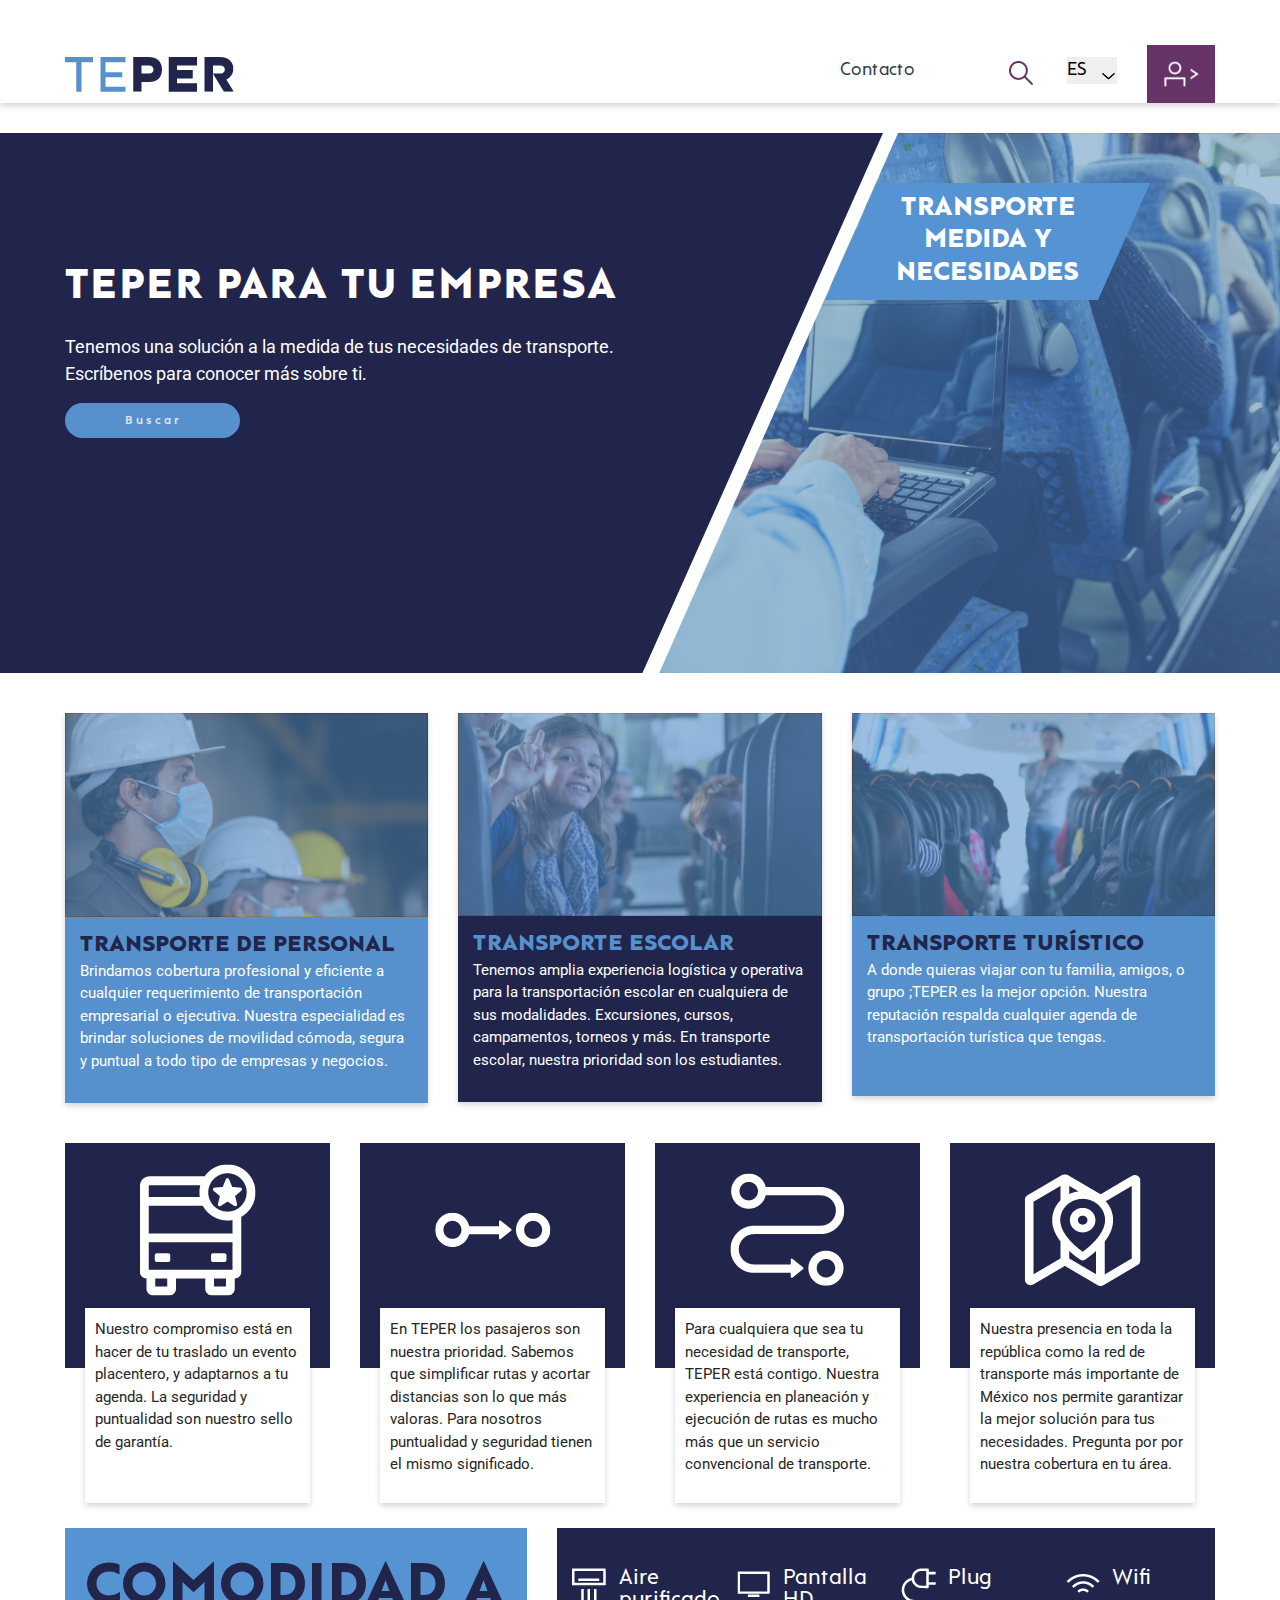
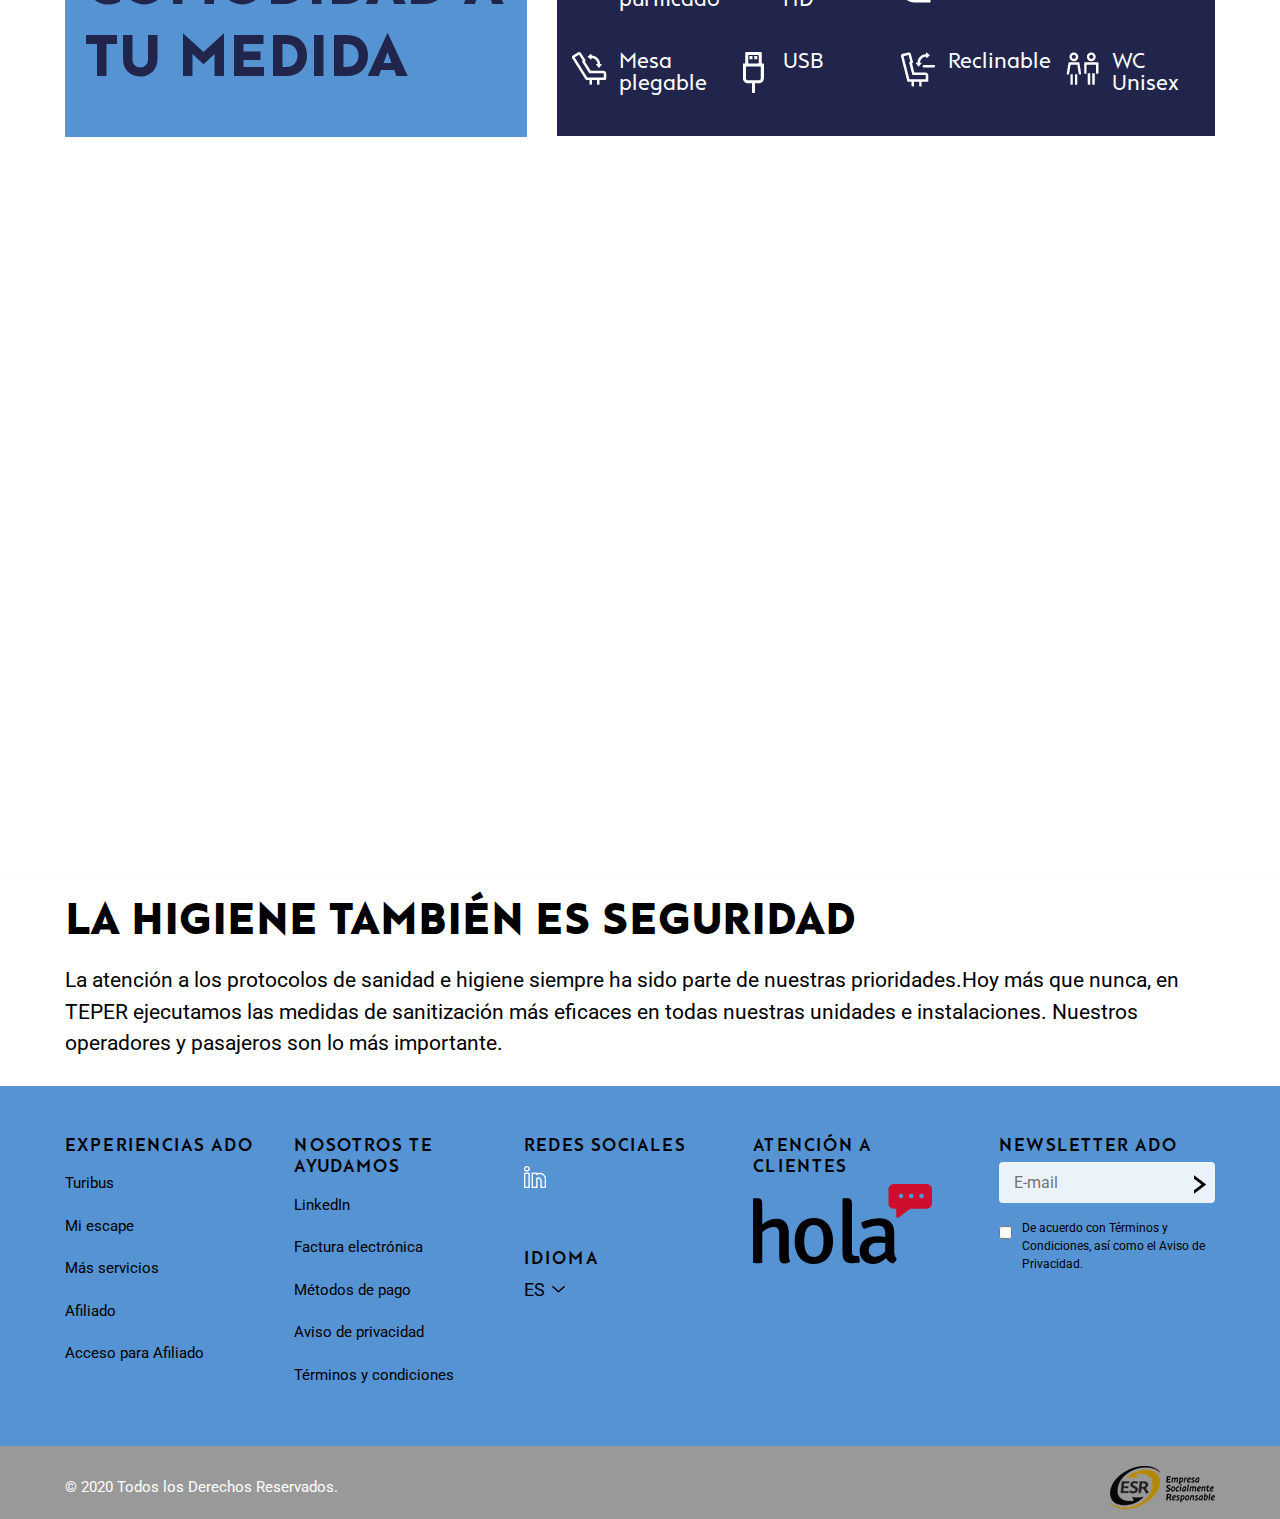
<file: index.html>
<!DOCTYPE html>
<!--[if lt IE 7]>      <html class="no-js lt-ie9 lt-ie8 lt-ie7"> <![endif]-->
<!--[if IE 7]>         <html class="no-js lt-ie9 lt-ie8"> <![endif]-->
<!--[if IE 8]>         <html class="no-js lt-ie9"> <![endif]-->
<!--[if gt IE 8]><!--> <html class="no-js"> <!--<![endif]-->
    <head>
        <meta charset="utf-8">
        <meta http-equiv="X-UA-Compatible" content="IE=edge">
        <title>TEPER</title>
        <meta name="description" content="">
        <meta name="viewport" content="width=device-width, initial-scale=1">
        <link rel="shortcut icon" type="image/png" href="assets/images/logo.png"/>
		<link href="https://fonts.googleapis.com/css2?family=Roboto:wght@300;400;500;700;900&display=swap" rel="stylesheet"> 
		<link rel="stylesheet" href="assets/fonts/fonts-stylesheet.css">
        <link rel="stylesheet" href="assets/css/bootstrap.min.css">
        <link rel="stylesheet" href="assets/css/style.css">
        <link rel="stylesheet" href="assets/css/responsive.css">
		<link rel="icon" type="image/png" href="assets/images/favicon.png">
		<!--[if IE]><script src="http://html5shiv.googlecode.com/svn/trunk/html5.js"></script><![endif]-->
    </head>
    <body>
        <!--[if lt IE 7]>
            <p class="browsehappy">You are using an <strong>outdated</strong> browser. Please <a href="http://browsehappy.com/">upgrade your browser</a> to improve your experience.</p>
        <![endif]-->

		<!---- Header start --->
		<header class="header-area clearfix">
			<div class="container">
				<div class="row">
					<div class="col-lg-11 col-md-12 col-sm-12">
						<div class="header-left-area clearfix">
							<div class="logo-area float-left">
								<a href="index.html"><img src="assets/images/logo.png" alt="logo TEPER" /></a>
							</div>
							<button class="mobile-button" type="button"><img src="assets/images/mobile-button.png" alt="menu" /></button>
							<div class="menu-area float-right">
								<nav class="menu">
									<ul>
										<li><a class="contact-link" href="Contacto.html">Contacto</a></li>
										<li><a class="search-bar-icon" href="Contacto.html"><img src="assets/images/search.png" alt="búsqueda" /></a></li>
										<li class="lag-select-option">
											<select name="" id="">
												<option value="">ES</option>
												<option value="">EN</option>
											</select>
										</li>
									</ul>
								</nav>
							</div>
							
						</div>
					</div>
					<div class="col-lg-1 col-md-12 col-sm-12">
						<div class="header-right-bar clearfix">
							<div class="normal-link float-right">
								<a href="https://mobilityado.com/" target="_BLANK"><img src="assets/images/right-link.png" alt="Mobility ADO" /></a>
							</div>
						</div>
					</div>
				</div>
			</div>
			<div class="mobile-bar-mobile">
				<a href="https://mobilityado.com/"><img src="assets/images/right-link.png" alt="Mobility ADO" /></a>
			</div>
		</header>
		<!---- Header end --->
		
		<!---- Banner start ----->
		<section class="banner-area position-relative clearfix">
			<!-- <div class="banner-left-overlay"></div> -->
			<div class="container banner-show position-relative">
				<div class="row flex-row-reverse clearfix">

					<div class="col-lg-6">
						<div class="tran">
							<h3>TRANSPORTE MEDIDA Y NECESIDADES </h3>
						</div>
					</div>
					<div class="col-lg-6">
						<h2>TEPER PARA TU EMPRESA </h2>
						<p>Tenemos una solución a la medida de tus necesidades de transporte. Escríbenos para conocer más sobre ti. </p>
						<a href="Contacto.html">Buscar</a>
					</div>
				</div>
			</div>
			<!-- <div class="white-border"></div>
			<div class="banner-right-overlay"></div> -->
		</section>
		
		
		<!---- Banner end ----->
		
		<!----- Blog area start ----->
		<section class="blog-area clearfix">
			<div class="container clearfix">
				<div class="row clearfix">
					<div class="col-lg-4 col-md-6">
						<article class="single-post clearfix">
							<div class="post-image clearfix">
								<img src="assets/images/post-1.png" alt="Transporte de Personal" />
								<div class="post-overlay"></div>
							</div>
							<div class="post-info clearfix">
								<h3>TRANSPORTE DE PERSONAL</h3>
								<p>Brindamos cobertura profesional y eficiente a cualquier requerimiento de transportación empresarial o ejecutiva. Nuestra especialidad es brindar soluciones de movilidad cómoda, segura y puntual a todo tipo de empresas y negocios.</p>
							</div>
						</article>
					</div>
					<div class="col-lg-4 col-md-6">
						<article class="single-post middle-post clearfix">
							<div class="post-image clearfix">
								<img src="assets/images/post-2.png" alt="Transporte Escolar" />
								<div class="post-overlay"></div>
							</div>
							<div class="post-info clearfix">
								<h3>TRANSPORTE ESCOLAR</h3>
								<p>Tenemos amplia experiencia logística y operativa para  la transportación escolar en cualquiera de sus modalidades. Excursiones, cursos, campamentos, torneos y más. En transporte escolar, nuestra prioridad son los estudiantes. </p>
							</div>
						</article>
					</div>
					<div class="col-lg-4 col-md-6">
						<article class="single-post clearfix">
							<div class="post-image clearfix">
								<img src="assets/images/post-3.png" alt="Transporte Turístico" />
								<div class="post-overlay"></div>
							</div>
							<div class="post-info clearfix">
								<h3>TRANSPORTE TURÍSTICO</h3>
								<p>A donde quieras viajar con tu familia, amigos, o grupo ;TEPER es la mejor opción. Nuestra reputación respalda cualquier agenda de transportación turística que tengas.</p>
							</div>
						</article>
					</div>
				</div>
			</div>
		</section>
		<!----- Blog area end ----->
		
		<!----- Services start ----->
		<section class="services-area clearfix">
			<div class="container">
				<div class="row">
					<div class="col-lg-3 col-md-6">
						<div class="single-service clearfix">
							<div class="single-service-image clearfix">
								<img src="assets/images/service-1.png" alt="Autobus" />
							</div>
							<div class="single-service-content clearfix">
								<p>Nuestro compromiso está en hacer de tu traslado un evento placentero, y adaptarnos a tu agenda. La seguridad y puntualidad son nuestro sello de garantía.</p>
							</div>
						</div>
					</div>
					<div class="col-lg-3 col-md-6">
						<div class="single-service clearfix">
							<div class="single-service-image clearfix">
								<img src="assets/images/service-2.png" alt="Flechas" />
							</div>
							<div class="single-service-content clearfix">
								<p>En TEPER los pasajeros son nuestra prioridad. Sabemos que simplificar rutas y acortar distancias son lo que más valoras. Para nosotros puntualidad y seguridad tienen el mismo significado.</p>
							</div>
						</div>
					</div>
					<div class="col-lg-3 col-md-6">
						<div class="single-service clearfix">
							<div class="single-service-image clearfix">
								<img src="assets/images/service-3.png" alt="Flecha en S" />
							</div>
							<div class="single-service-content clearfix">
								<p>Para cualquiera que sea tu necesidad de transporte, TEPER está contigo. Nuestra experiencia en planeación y ejecución de rutas es mucho más que un servicio convencional de transporte.</p>
							</div>
						</div>
					</div>
					<div class="col-lg-3 col-md-6">
						<div class="single-service clearfix">
							<div class="single-service-image clearfix">
								<img src="assets/images/service-4.png" alt="Mapa" />
							</div>
							<div class="single-service-content clearfix">
								<p>Nuestra presencia en toda la república como la red de transporte más importante de México nos permite garantizar la mejor solución para tus necesidades. Pregunta por por nuestra cobertura en tu área. </p>
							</div>
						</div>
					</div>
				</div>
			</div>
		</section>
		<!----- Services end ----->
		
		<!---- Products area start ---->
		<section class="products-area clearfix">
			<div class="container">
				<div class="row">
					<div class="col-lg-5">
						<div class="products-left-bar">
							<h1>COMODIDAD A TU MEDIDA</h1>
						</div>
					</div>
					<div class="col-lg-7">
						<div class="products-right-area">
							<div class="row clearfix">
								<div class="col-lg-3 col-md-6">
									<div class="sigle-icon-area clearfix">
										<div class="single-icon float-left">
											<img src="assets/images/icon-1.png" alt="Aire Acondicionado y Purificado" />
										</div>
										<div class="single-text float-left">
											<p>Aire puriﬁcado</p>
										</div>
									</div>
								</div>
								<div class="col-lg-3 col-md-6">
									<div class="sigle-icon-area clearfix">
										<div class="single-icon float-left">
											<img src="assets/images/icon-2.png" alt="Pantalla HD" />
										</div>
										<div class="single-text float-left">
											<p>Pantalla HD</p>
										</div>
									</div>
								</div>
								<div class="col-lg-3 col-md-6">
									<div class="sigle-icon-area clearfix">
										<div class="single-icon float-left">
											<img src="assets/images/icon-3.png" alt="Plug" />
										</div>
										<div class="single-text float-left">
											<p>Plug</p>
										</div>
									</div>
								</div>
								<div class="col-lg-3 col-md-6">
									<div class="sigle-icon-area clearfix">
										<div class="single-icon float-left">
											<img src="assets/images/icon-4.png" alt="WiFi" />
										</div>
										<div class="single-text float-left">
											<p>Wiﬁ</p>
										</div>
									</div>
								</div>
								<div class="col-lg-3 col-md-6">
									<div class="sigle-icon-area clearfix">
										<div class="single-icon float-left">
											<img src="assets/images/icon-5.png" alt="Mesa Plegable" />
										</div>
										<div class="single-text float-left">
											<p>Mesa plegable</p>
										</div>
									</div>
								</div>
								<div class="col-lg-3 col-md-6">
									<div class="sigle-icon-area clearfix">
										<div class="single-icon float-left">
											<img src="assets/images/icon-6.png" alt="USB" />
										</div>
										<div class="single-text float-left">
											<p>USB</p>
										</div>
									</div>
								</div>
								<div class="col-lg-3 col-md-6">
									<div class="sigle-icon-area clearfix">
										<div class="single-icon float-left">
											<img src="assets/images/icon-7.png" alt="Reclinable" />
										</div>
										<div class="single-text float-left">
											<p>Reclinable</p>
										</div>
									</div>
								</div>
								<div class="col-lg-3 col-md-6">
									<div class="sigle-icon-area clearfix">
										<div class="single-icon float-left">
											<img src="assets/images/icon-8.png" alt="WC unisex" />
										</div>
										<div class="single-text float-left">
											<p>WC Unisex</p>
										</div>
									</div>
								</div>
							</div>
						</div>
					</div>
				</div>
			</div>
		</section>
		<!---- Products area end ---->
		
		<!----- Video area start ----->
		<section class="video-area clearfix">
			<div class="video-area-top clearfix">
				<div class="embed-responsive embed-responsive-16by9">
					<iframe width="100%" height="570" src="https://www.youtube.com/embed/BlGRXGlakHM" frameborder="0" allow="accelerometer; autoplay; clipboard-write; encrypted-media; gyroscope; picture-in-picture" allowfullscreen></iframe>
				</div>
			</div>
			<div class="video-area-bottom clearfix">
				<div class="container">
					<div class="row">
						<div class="col-lg-12">
							<h1>LA HIGIENE TAMBIÉN ES SEGURIDAD</h1>
							<p>La atención a los protocolos de sanidad e higiene siempre ha sido parte de nuestras prioridades.Hoy más que nunca, en TEPER ejecutamos las medidas de sanitización más eficaces en todas nuestras unidades e instalaciones. Nuestros operadores y pasajeros son lo más importante.</p>
						</div>
					</div>
				</div>
			</div>
		</section>
		<!----- Video area end ----->
		
		
		<!---- Footer start --->
		<footer class="footer-area clearfix">
			<div class="footer-top-area clearfix">
				<div class="container">
					<div class="row">
						<div class="col-lg-7 col-md-8">
							<div class="row clearfix">
								<!--- Single widget start --->
								<div class="col-xl-4 col-lg-4 col-md-4 col-sm-12">
									<div class="single-widget">
										<h3>EXPERIENCIAS ADO</h3>
										<ul>
											<li><a href="#">Turibus</a></li>
							<li><a href="#">Mi escape</a></li>
							<li><a href="#">Más servicios</a></li>
							<li><a href="#">Afiliado</a></li>
							<li><a href="#">Acceso para Afiliado</a></li>
										</ul>
									</div>
								</div>
								<!--- Single widget end --->
								<!--- Single widget start --->
								<div class="col-xl-4 col-lg-4 col-md-4 col-sm-12">
									<div class="single-widget">
										<h3>NOSOTROS TE AYUDAMOS</h3>
										<ul>
											<li><a href="https://www.linkedin.com/company/teper/">LinkedIn</a></li>
											<li><a href="#">Factura electrónica</a></li>
							<li><a href="#">Métodos de pago</a></li>
							<li><a href="#">Aviso de privacidad</a></li>
							<li><a href="#">Términos y condiciones</a></li>
										</ul>
									</div>
								</div>
								<!--- Single widget end --->
								<!--- Single widget start --->
								<div class="col-xl-4 col-lg-4 col-md-4 col-sm-12">
									<div class="single-widget clearfix">
										<h3>REDES SOCIALES</h3>
										<div class="social-area mobile-block clearfix">
											<a href="https://www.linkedin.com/company/teper/"><img src="assets/images/linkedin.png" alt="linkedin" /></a> 
											<!-- a href="#"><img src="assets/images/mobile-social-2.png" alt="" /></a>
											<a href="#"><img src="assets/images/mobile-social-3.png" alt="" /></a>
											<a href="#"><img src="assets/images/mobile-social-4.png" alt="" /></a-->
										</div>
										<div class="social-area mobile-none clearfix">
											<a href="https://www.linkedin.com/company/teper/"><img src="assets/images/linkedin.png" alt="linkedin" /></a>
											<!--a href="#"><img src="assets/images/social-icon-2.png" alt="" /></a>
											<a href="#"><img src="assets/images/social-icon-3.png" alt="" /></a>
											<a href="#"><img src="assets/images/social-icon-4.png" alt="" /></a-->
										</div>

									</div>
									<div class="single-widget clearfix">
										<h3>IDIOMA</h3>
										<div class="single-footer-select-option clearfix">
											<div class="float-left select-option">
												<select name="" id="">
													<option value="">ES</option>
													<option value="">EN</option>
												</select>
											</div>
											<!--div class="float-right select-option">
												<select name="" id="">
													<option value="">MXN</option>
													<option value="">USD</option>
													<option value="">EUR</option>
													<option value="">CAN</option>
												</select>
											</div -->
										</div>
									</div>
								</div>
							<!--- Single widget end --->
							</div>
						</div>
						<div class="col-lg-5 col-md-12">
							<div class="row clearfix">
								<div class="col-lg-6 col-md-6">
									<h3>ATENCIÓN A CLIENTES</h3>
									<a class="hola" href="#"><img src="assets/images/hola.png" alt=" Hola atención a clientes" /></a>
								</div>
								<div class="col-lg-6 col-md-6">
									<div class="newsletter-area clearfix">
										<h3>NEWSLETTER ADO  </h3>
										<form action="" method="post" id="newsletter">
											<p class="position-relative">
											<input type="email" name="newsletterMail" id="newsletterMail" placeholder="E-mail" />
											<button id="send" type="submit"><img src="assets/images/submit.png" alt="" /></button>
											</p>
											<div class="clearfix">
												<div class="float-left">
												<input type="checkbox" name="newsCheckbox" id="newsCheckbox" />
												</div>
												<div class="float-left">
													<label for="newsCheckbox">De acuerdo con <a>Términos y Condiciones</a>, así como el <a>Aviso de Privacidad</a>.</label>
												</div>
											</div>
											<label id="newsletterinfo"></label>
										</form>
									</div>
								</div>
							</div>
						</div>
					</div>
				</div>
			</div>
			<div class="footer-bottom-area clearfix">
				<div class="container">
					<div class="row">
						<div class="col-xl-8 col-lg-8 col-md-12 col-xs-12">
							<p>&copy; 2020 Todos los Derechos Reservados.</p>
						</div>
						<div class="col-xl-4 col-lg-4 col-md-12 col-xs-12 text-right">
							<!--a href="#"><img src="assets/images/footer-logo.png" alt="" /></a>
							<a href="#"><img src="assets/images/footer-logo.png" alt="" /></a -->
							<img src="assets/images/footer-logo.png" alt="Empresa Socialmente Responsable" />
						</div>
					</div>
				</div>
			</div>
		</footer>
		<!---- Footer end --->
		
		<script src="assets/js/jQuery.min.js"></script>
		<script src="assets/js/popper.min.js"></script>
		<script src="assets/js/bootstrap.min.js"></script>
		<script src="newsletter.js"></script>
		<script src="assets/js/main.js"></script>
    </body>
</html>
</file>
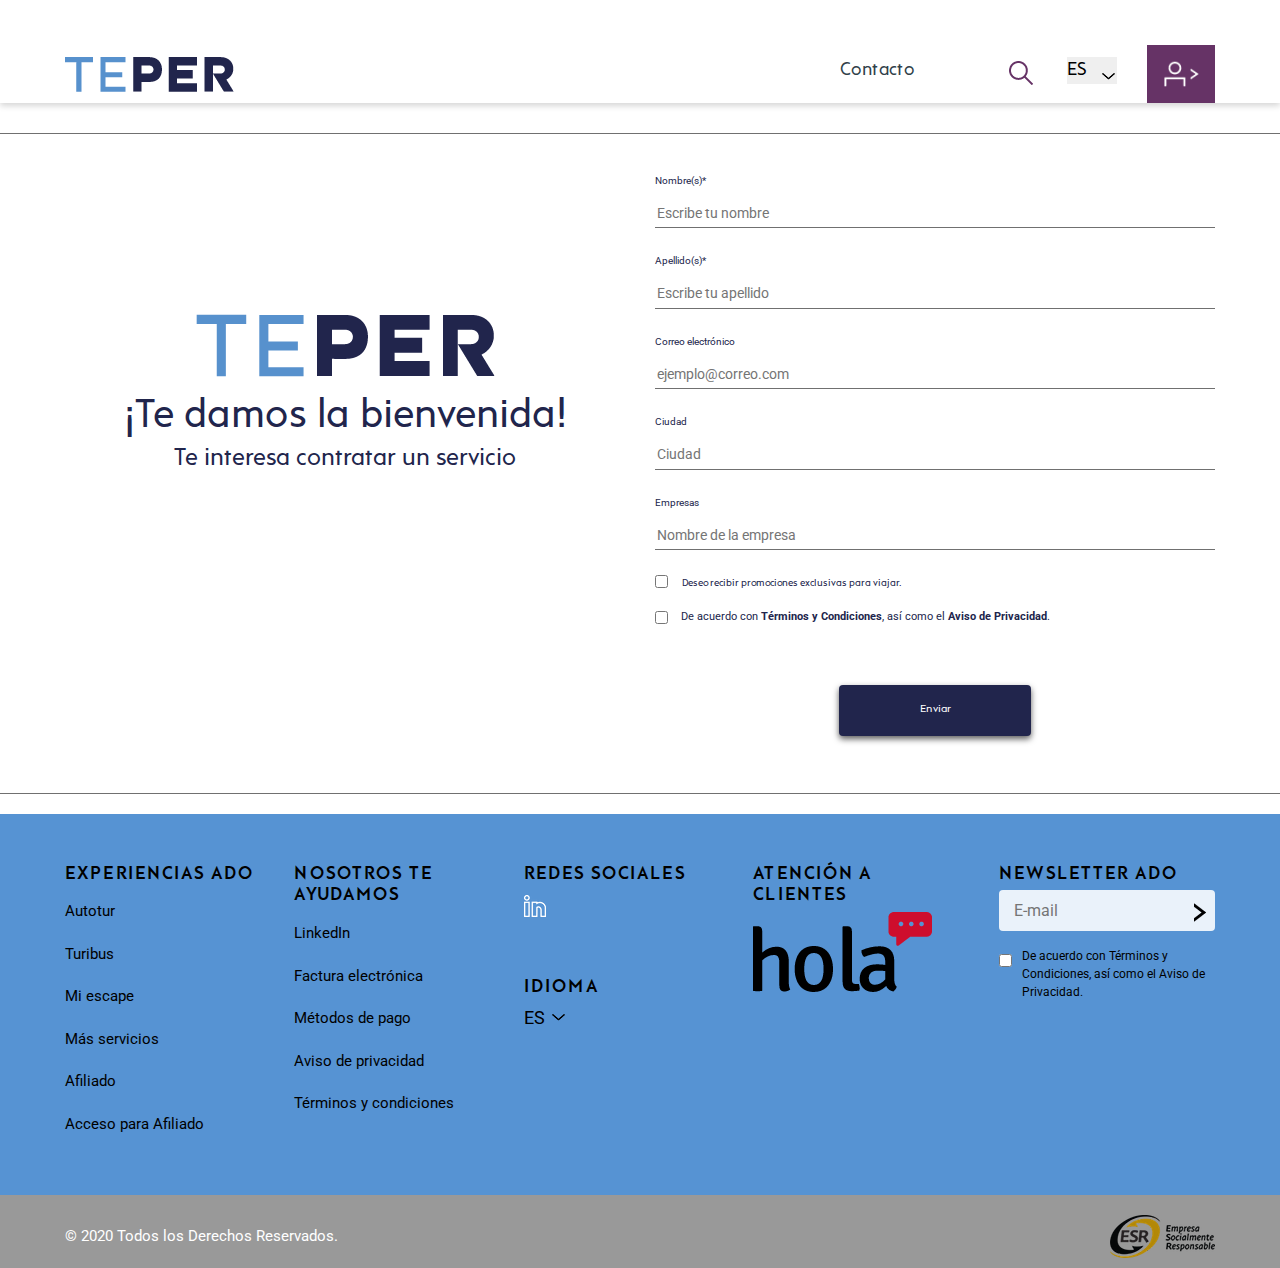
<file: Contacto.html>
<!DOCTYPE html>
<!--[if lt IE 7]>      <html class="no-js lt-ie9 lt-ie8 lt-ie7"> <![endif]-->
<!--[if IE 7]>         <html class="no-js lt-ie9 lt-ie8"> <![endif]-->
<!--[if IE 8]>         <html class="no-js lt-ie9"> <![endif]-->
<!--[if gt IE 8]><!--> <html class="no-js"> <!--<![endif]-->
    <head>
        <meta charset="utf-8">
        <meta http-equiv="X-UA-Compatible" content="IE=edge">
        <title>TEPER</title>
        <meta name="description" content="">
        <meta name="viewport" content="width=device-width, initial-scale=1">
        <link rel="shortcut icon" type="image/png" href="assets/images/logo.png"/>
		<link href="https://fonts.googleapis.com/css2?family=Roboto:wght@300;400;500;700;900&display=swap" rel="stylesheet"> 
        <link rel="stylesheet" href="assets/fonts/fonts-stylesheet.css">
        <link rel="stylesheet" href="assets/css/bootstrap.min.css">
        <link rel="stylesheet" href="assets/css/style.css">
        <link rel="stylesheet" href="assets/css/responsive.css">
		<link rel="icon" type="image/png" href="assets/images/favicon.png">
		<!--[if IE]><script src="http://html5shiv.googlecode.com/svn/trunk/html5.js"></script><![endif]-->
    </head>
    <body>
        <!--[if lt IE 7]>
            <p class="browsehappy">You are using an <strong>outdated</strong> browser. Please <a href="http://browsehappy.com/">upgrade your browser</a> to improve your experience.</p>
        <![endif]-->

		<!---- Header start --->
		<header class="header-area clearfix">
			<div class="container">
				<div class="row">
					<div class="col-lg-11 col-md-12 col-sm-12">
						<div class="header-left-area clearfix">
							<div class="logo-area float-left">
								<a href="index.html"><img src="assets/images/logo.png" alt="logo TEPER" /></a>
							</div>
							<button class="mobile-button" type="button"><img src="assets/images/mobile-button.png" alt="menu" /></button>
							<div class="menu-area float-right">
								<nav class="menu">
									<ul>
										<li><a class="contact-link" href="#">Contacto</a></li>
										<li><a class="search-bar-icon" href="Contacto.html"><img src="assets/images/search.png" alt="busqueda" /></a></li>
										<li class="lag-select-option">
											<select name="" id="">
												<option value="">ES</option>
												<option value="">EN</option>
											</select>
										</li>
									</ul>
								</nav>
							</div>
							
						</div>
					</div>
					<div class="col-lg-1 col-md-12 col-sm-12">
						<div class="header-right-bar clearfix">
							<div class="normal-link float-right">
								<a href="https://mobilityado.com/" target="_BLANK"><img src="assets/images/right-link.png" alt="Mobility ADO" /></a>
							</div>
						</div>
					</div>
				</div>
			</div>
			<div class="mobile-bar-mobile">
				<a href="https://mobilityado.com/" target="_BLANK"><img src="assets/images/right-link.png" alt="Mobility ADO" /></a>
			</div>
		</header>
		<!---- Header end --->
		
		<!------ Contact us start ------>
		<section class="contact-us-area clearfix">
			<div class="container">
				<div class="row">
					<div class="col-lg-6">
						<div class="contact-left-area clearfix">
							<p class="desk-hide"><img src="assets/images/mobile-contact-us.png" alt="contact us" /></p>
							<p class="mobile-hide"><img src="assets/images/big-logo.png" alt="logo TEPER" /></p>
							<h3>¡Te damos la bienvenida!</h3>
							<p>Te interesa contratar un servicio</p>
						</div>
					</div>
					<div class="col-lg-6">
						<div class="contact-right-area clearfix">
							<form action="" method="post" id="form">
								<p>
									<label for="username">Nombre(s)*</label>
									<input type="text" name="username" id="username" placeholder="Escribe tu nombre" />
								</p>
								<p>
									<label for="lastname">Apellido(s)*</label>
									<input type="text" name="lastname" id="lastname" placeholder="Escribe tu apellido" />
								</p>
								<p>
									<label for="email">Correo electrónico</label>
									<input type="email" name="email" id="email" placeholder="ejemplo@correo.com" />
								</p>
								<p>
									<label for="city">Ciudad</label>
									<input type="text" name="city" id="city" placeholder="Ciudad" />
								</p>
								<p>
									<label for="bus">Empresas</label>
									<input type="text" name="bus" id="bus" placeholder="Nombre de la empresa" />
								</p>
								<p>
									<input type="checkbox" name="deseo" id="deseo" />
									<label class="checkbox" for="deseo">Deseo recibir promociones exclusivas para viajar.</label>
								</p>
								<p class="trams">
									<input type="checkbox" name="acuerdo" id="acuerdo" />
									De acuerdo con <a href="#">Términos y Condiciones</a>, así como el <a href="#">Aviso de Privacidad</a>.</p>
									<p><br />
								</p>
								<button name="submit" id="submit" type="submit">Enviar</button>
								<label id="info"></label>
							</form>
						</div>
					</div>
				</div>
			</div>
		</section>
		<!------ Contact us end ------>
		
		
		<!---- Footer start --->
		<footer class="footer-area clearfix">
			<div class="footer-top-area clearfix">
				<div class="container">
					<div class="row">
						<div class="col-lg-7 col-md-8">
							<div class="row clearfix">
								<!--- Single widget start --->
								<div class="col-xl-4 col-lg-4 col-md-4 col-sm-12">
									<div class="single-widget">
										<h3>EXPERIENCIAS ADO</h3>
										<ul>
											<li><a href="#">Autotur</a></li>
							<li><a href="#">Turibus</a></li>
							<li><a href="#">Mi escape</a></li>
							<li><a href="#">Más servicios</a></li>
							<li><a href="#">Afiliado</a></li>
							<li><a href="#">Acceso para Afiliado</a></li>
										</ul>
									</div>
								</div>
								<!--- Single widget end --->
								<!--- Single widget start --->
								<div class="col-xl-4 col-lg-4 col-md-4 col-sm-12">
									<div class="single-widget">
										<h3>NOSOTROS TE AYUDAMOS</h3>
										<ul>
											<li><a href="https://www.linkedin.com/company/teper/">LinkedIn</a></li>
											<li><a href="#">Factura electrónica</a></li>
							<li><a href="#">Métodos de pago</a></li>
							<li><a href="#">Aviso de privacidad</a></li>
							<li><a href="#">Términos y condiciones</a></li>
										</ul>
									</div>
								</div>
								<!--- Single widget end --->
								<!--- Single widget start --->
								<div class="col-xl-4 col-lg-4 col-md-4 col-sm-12">
									<div class="single-widget clearfix">
										<h3>REDES SOCIALES</h3>
										<div class="social-area mobile-block clearfix">
											<a href="https://www.linkedin.com/company/teper/"><img src="assets/images/linkedin.png" alt="linkedin" /></a> 
											<!-- a href="#"><img src="assets/images/mobile-social-2.png" alt="" /></a>
											<a href="#"><img src="assets/images/mobile-social-3.png" alt="" /></a>
											<a href="#"><img src="assets/images/mobile-social-4.png" alt="" /></a-->
										</div>
										<div class="social-area mobile-none clearfix">
											<a href="https://www.linkedin.com/company/teper/"><img src="assets/images/linkedin.png" alt="linkedin" /></a>
											<!--a href="#"><img src="assets/images/social-icon-2.png" alt="" /></a>
											<a href="#"><img src="assets/images/social-icon-3.png" alt="" /></a>
											<a href="#"><img src="assets/images/social-icon-4.png" alt="" /></a-->
										</div>

									</div>
									<div class="single-widget clearfix">
										<h3>IDIOMA</h3>
										<div class="single-footer-select-option clearfix">
											<div class="float-left select-option">
												<select name="" id="">
													<option value="">ES</option>
													<option value="">EN</option>
												</select>
											</div>
											<!--div class="float-right select-option">
												<select name="" id="">
													<option value="">MXN</option>
													<option value="">USD</option>
													<option value="">EUR</option>
													<option value="">CAN</option>
												</select>
											</div-->
										</div>
									</div>
								</div>
							<!--- Single widget end --->
							</div>
						</div>
						<div class="col-lg-5 col-md-12">
							<div class="row clearfix">
								<div class="col-lg-6 col-md-6">
										<h3>ATENCIÓN A CLIENTES</h3>
									<a class="hola" href="#"><img src="assets/images/hola.png" alt="hola atención a clientes" /></a>
								</div>
								<div class="col-lg-6 col-md-6">
									<div class="newsletter-area clearfix">
										<h3>NEWSLETTER ADO </h3>
										<form action="" method="post" id="newsletter">
											<p class="position-relative">
											<input type="email" name="newsletterMail" id="newsletterMail" placeholder="E-mail" />
											<button id="send" type="submit"><img src="assets/images/submit.png" alt="submit" /></button>
											</p>
											<div class="clearfix">
												<div class="float-left">
												<input type="checkbox" name="newsCheckbox" id="newsCheckbox" />
												</div>
												<div class="float-left">
													<label for="newsCheckbox">De acuerdo con <a>Términos y Condiciones</a>, así como el <a>Aviso de Privacidad</a>.</label>
												</div>
											</div>
											<label id="newsletterinfo"></label>
										</form>
									</div>
								</div>
							</div>
						</div>
					</div>
				</div>
			</div>
			<div class="footer-bottom-area clearfix">
				<div class="container">
					<div class="row">
						<div class="col-xl-8 col-lg-8 col-md-12 col-xs-12">
							<p>&copy; 2020 Todos los Derechos Reservados.</p>
						</div>
						<div class="col-xl-4 col-lg-4 col-md-12 col-xs-12 text-right">
							<!--a href="#"><img src="assets/images/footer-logo.png" alt="" /></a>
							<a href="#"><img src="assets/images/footer-logo.png" alt="" /></a -->
							<img src="assets/images/footer-logo.png" alt="Empresa Socialmente Responsable" />
						</div>
					</div>
				</div>
			</div>
		</footer>
		<!---- Footer end --->
		
		<script src="assets/js/jQuery.min.js"></script>
		<script src="assets/js/popper.min.js"></script>
		<script src="assets/js/bootstrap.min.js"></script>
		<script src="contact.js"></script>
		<script src="newsletter.js"></script> 
		<script src="assets/js/main.js"></script>
    </body>
</html>
</file>
<file: assets/fonts/fonts-stylesheet.css>
@font-face {
    font-family: 'Rams';
    src: url('RamsBlack-Italic.woff2') format('woff2'),
        url('RamsBlack-Italic.woff') format('woff');
    font-weight: 900;
    font-style: italic;
    font-display: swap;
}

@font-face {
    font-family: 'Rams';
    src: url('Rams.woff2') format('woff2'),
        url('Rams.woff') format('woff');
    font-weight: normal;
    font-style: normal;
    font-display: swap;
}

@font-face {
    font-family: 'Rams';
    src: url('RamsBlack.woff2') format('woff2'),
        url('RamsBlack.woff') format('woff');
    font-weight: 900;
    font-style: normal;
    font-display: swap;
}

@font-face {
    font-family: 'Rams';
    src: url('Rams-Bold.woff2') format('woff2'),
        url('Rams-Bold.woff') format('woff');
    font-weight: bold;
    font-style: normal;
    font-display: swap;
}

@font-face {
    font-family: 'Rams';
    src: url('Rams-Italic.woff2') format('woff2'),
        url('Rams-Italic.woff') format('woff');
    font-weight: normal;
    font-style: italic;
    font-display: swap;
}

@font-face {
    font-family: 'Rams';
    src: url('Rams-BoldItalic.woff2') format('woff2'),
        url('Rams-BoldItalic.woff') format('woff');
    font-weight: bold;
    font-style: italic;
    font-display: swap;
}

@font-face {
    font-family: 'Rams Lt';
    src: url('RamsLt.woff2') format('woff2'),
        url('RamsLt.woff') format('woff');
    font-weight: 300;
    font-style: normal;
    font-display: swap;
}

@font-face {
    font-family: 'Rams Lt';
    src: url('RamsLt-Italic.woff2') format('woff2'),
        url('RamsLt-Italic.woff') format('woff');
    font-weight: 300;
    font-style: italic;
    font-display: swap;
}
</file>
<file: assets/css/style.css>
a, a:active, a:focus, a:active {text-decoration:none !important}
a:focus, input:focus, button:focus{outline:0px solid}
img {max-width:100%}
.fix:after{content:"";display:table;clear:both;}
h1, h2, h3, h4, h5, h6 {font-weight:normal;margin:0 0 15px;font-family: 'Rams';}
.column {width:960px; margin:0 auto;display:block;transition: all 0.9s ease 0s;-moz-transition: all 0.9s ease 0s;-webkit-transition: all 0.9s ease 0s;-o-transition: all 0.9s ease 0s;}
ul {margin:0;padding:0;list-style:none}
body{margin:0;padding:0;font-family: 'Roboto', sans-serif;font-size:18px;}
.container{
	max-width:1180px;
}


.header-area {
    padding-top: 45px;
    margin-bottom: 30px;
	box-shadow: 0 3px 6px rgba(0, 0, 0, 0.16);
	-webkit-box-shadow: 0 3px 6px rgba(0, 0, 0, 0.16);
	-moz-box-shadow: 0 3px 6px rgba(0, 0, 0, 0.16);
	-o-box-shadow: 0 3px 6px rgba(0, 0, 0, 0.16);
background-color: #ffffff;
font-family: 'Rams';
}


.menu ul li{
	display:inline;
}
.menu ul li a{
	color: #31414a;
	display:inline-block;
}
.menu ul li a.search-bar-icon{
	margin-right:30px;
}
.menu ul li a.contact-link{
	margin-right:90px;
}
.header-left-area {
    margin-top: 12px;
}
.lag-select-option{
	position:relative;
}
.lag-select-option:after{
content: "";
background-image: url(../images/select-arrow.png);
background-repeat: no-repeat;
position: absolute;
right: -5px;
top: 12px;
width: 20px;
height: 100%;
}
.lag-select-option select{
	padding:0px;
	margin:0px;
	outline:0px!important;
	width:50px;
	-webkit-appearance: none;
	border: 0px;
	cursor:pointer;
}

.single-post{
	box-shadow: 0 3px 6px rgba(0, 0, 0, 0.16);
	-webkit-box-shadow: 0 3px 6px rgba(0, 0, 0, 0.16);
	-moz-box-shadow: 0 3px 6px rgba(0, 0, 0, 0.16);
	-o-box-shadow: 0 3px 6px rgba(0, 0, 0, 0.16);
background-color: #5791cd;
margin-bottom:40px;
}

.post-info {
    padding: 15px;
	color:#fff;
	min-height: 180px;
	font-size: 15px;
}

.post-info h3{
	color: #21254c;
text-transform:uppercase;
font-size: 23px;
font-weight: 900;
margin-bottom:0px;

}

.post-image {
	position:relative;
}

.post-overlay{
	position:absolute;
	left:0px;
	width:100%;
	height:100%;
	top:0px;
	border: 1px solid #707070;
background-color: #5791cd;
opacity: 0.59;
}
.middle-post{
	box-shadow: 0 3px 6px rgba(0, 0, 0, 0.16);
	-webkit-box-shadow: 0 3px 6px rgba(0, 0, 0, 0.16);
	-moz-box-shadow: 0 3px 6px rgba(0, 0, 0, 0.16);
	-o-box-shadow: 0 3px 6px rgba(0, 0, 0, 0.16);
background-color: #21254c;
}

.middle-post h3{
	color:#5791cd;
}
.single-service-image {
    background-color: #21254C;
    height: 225px;
    text-align: center;
    line-height: 170px;
}

.single-service-content{
box-shadow: 0 3px 6px rgba(0, 0, 0, 0.16);
-webkit-box-shadow: 0 3px 6px rgba(0, 0, 0, 0.16);
-moz-box-shadow: 0 3px 6px rgba(0, 0, 0, 0.16);
-o-box-shadow: 0 3px 6px rgba(0, 0, 0, 0.16);
background-color: #ffffff;
padding: 10px;
color: #262626;
font-size: 15px;
margin-left: 20px;
margin-right: 20px;
margin-top: -60px;
min-height: 195px;
}

.single-service{
    margin-bottom: 25px;
}

.products-left-bar {
background-color: #5693D3;
padding: 25px 20px;
margin-bottom: 20px;
}

.products-right-area{
	background-color:#21254C;
	color:#fff;
	padding: 20px 15px;
	margin-bottom: 20px;
}

.products-left-bar h1{
color: #21254c;
font-size: 60px;
font-weight: 900;
text-transform: uppercase;
}

.single-text p{
	margin-bottom:0px;
	font-family: 'Rams';
	font-size:22px;
}
.single-text {
    max-width: 90px;
    line-height: 1;
    padding-left: 12px;
}
.single-icon{
    min-width: 35px;
    text-align: center;
}
.sigle-icon-area{
    margin-top: 20px;
    margin-bottom: 20px;
}

.video-area-bottom {
	padding-top: 20px;
	padding-bottom: 10px;
	color: #000000;
	font-size: 21px;
	box-shadow: 0 3px 6px rgba(0, 0, 0, 0.16);
	-webkit-box-shadow: 0 3px 6px rgba(0, 0, 0, 0.16);
	-moz-box-shadow: 0 3px 6px rgba(0, 0, 0, 0.16);
	-o-box-shadow: 0 3px 6px rgba(0, 0, 0, 0.16);
	background-color: #ffffff;
}

.footer-top-area {
    background-color: #5693D3;
    color: #000;
	padding:50px 0;
}

.footer-top-area h3{
	color: #000000;
font-size: 18px;
font-weight: 700;
letter-spacing: 1.13px;
text-transform:uppercase;
margin-bottom:5px;
}

.single-widget ul li a{
	font-size: 15px;
	color:#000;
	display:inline-block;
	margin:10px 0;
}
.social-area {
	margin-bottom:60px;
}
.social-area a{
	display: inline-block;
margin-right: 20px;
}
.single-footer-select-option select{
background-color: transparent;
border: 0px solid #000;
-webkit-appearance: none;
position: relative;
padding-right: 20px;
cursor:pointer;
}


.select-option:before{
content: "";
background-image: url(../images/select-arrow.png);
background-repeat: no-repeat;
position: absolute;
right: -5px;
top: 10px;
width: 20px;
height: 100%;
}
.select-option{
	position:relative;
}







.newsletter-area input[type="checkbox"]{
	margin-top:0px;
}
.newsletter-area  label{
	font-size: 12px;
max-width: 200px;
padding-left: 10px;
}
.newsletter-area input[type="email"]{
	border-radius: 4px;
background-color: rgba(255, 255, 255, 0.88);
font-size: 16px;
color: #32414a;
height: 41px;
width:100%;
padding-left:15px;
border:0px;
padding-right: 25px;
}
.newsletter-area button{
	cursor: pointer;

background-color: transparent;

border: 0px;

padding: 0px;

margin: 0px;

position: absolute;

top: 0px;

width: 12px;

right: 9px;

height: 100%;
}

.footer-bottom-area {
    background-color: #999;
	padding-top:20px;
	padding-bottom:10px;
}
.footer-bottom-area p{
color: #ffffff;
font-size: 15px;
margin: 10px 0;
}

.banner-area{
	background-image:url(../images/banner-back.png);
	background-repeat:no-repeat;
	background-position:center;
	min-height:540px;
	padding:50px 0;
	color:#fff;
	font-size:18px;
	background-size:cover;
	max-width:1800px;
	margin:0 auto;
	margin-bottom:40px;
}

.banner-area h2{
	font-size: 42px;
font-weight: 900;
letter-spacing: 1.05px;
margin-bottom:20px;
margin-top:80px;
}
.banner-area a{
width: 175px;
height: 35px;
border-radius: 23px;
background-color: #5791cd;
display: inline-block;
color: #e4e4e4;
font-family: 'Rams';
font-size: 12px;
font-weight: 700;
text-align: center;
line-height: 3;
letter-spacing: 3px;
}
.banner-left-overlay{
position: absolute;
left: 0px;
top: 0px;
width: 60%;
height: 100%;
background-color: #21254C;
clip-path: polygon(0px 0%, 98% 0%, 70% 100%, 0 100%);
z-index: 1;
}
.banner-area h3{

color: #ffffff;
font-size: 27px;
font-weight: 900;
margin-bottom:0px;
padding:10px;
text-align:center;
position:relative;
z-index:1;

}
.tran{
width: 273px;

position: relative;

margin-left: 35%;
}

.tran:before{
	position:absolute;
	left:0px;
	top:0px;
	width:100%;
	height:100%;
	background-color: #5693d3;
	transform: skew(-23deg);
	content:"";
	z-index:0;
}
.banner-right-overlay{
	width: 100%;
height: 100%;
background-color: #5791cd;
opacity: 0.53;
position:absolute;
top:0px;
right:0px;
z-index:0;
}
.banner-show{
	z-index:5;
}

.banner-bottom-border{
	height: 20px;
	background-color: #A6C5E5;
	width: 70%;
	float: right;
	margin-bottom: 40px;
	position: relative;
	z-index: 999;
}
.white-border{
	width: 10px;
	height: 110%;
	position: absolute;
	left: 50%;
	top: -26px;
	background-color: #fff;
	z-index: 6;
	transform: rotate(23deg);
}





.mobile-button{
	padding:0px;
	background-color:transparent;
	border:0px;
	cursor:pointer;
	float:right;
	display:none;
	margin-right: 10px;
}


.mobile-bar-mobile {
    position: absolute;
    top: 0px;
    right: 0px;
	display:none;
}

.mobile-block{
	display:none;
}


.contact-us-area{
    padding: 30px 0;
    margin-bottom: 20px;
    border-top: 1px solid #707070;
    border-bottom: 1px solid #707070;

}


.contact-right-area label{
	color: #21254c;
font-family: Roboto;
font-size: 10px;
margin-bottom:10px;
display:inline-block;
width:100%;
}

.contact-right-area input[type="text"], .contact-right-area input[type="email"]{
	color: #21254c;
font-size: 14px;
height:30px;
border-top:0px;
border-left:0px;
border-right:0px;
border-bottom: 1px solid #707070;
width:100%;
}
.contact-right-area input[type="checkbox"]{
vertical-align: middle;
margin-right: 10px;
}
p.trams img{
	margin-right:10px;
}

.contact-right-area button{
width: 192px;
height: 51px;
box-shadow: 0 3px 6px rgba(0, 0, 0, 0.64);
border-radius: 4px;
background-color: #21254c;
font-size: 11px;
color: #ffffff;
font-family: 'Rams';
border: 0px;
cursor: pointer;
display: block;
margin: 0 auto;
}
p.trams{
	color: #21254c;
font-size: 11px;
}

p.trams a{
	color: #21254c;
font-weight:700;
}
label.checkbox{
	width: auto;
	font-family: 'Rams';
	margin-bottom: 0px;
}


.contact-left-area h3{
	color: #21254c;
font-family: 'Rams';
font-size: 40px;
margin:0px;
}

.contact-left-area{
	text-align:center;
	margin-top:150px;
}

.contact-left-area p{
	color: #21254c;
font-family: 'Rams';
font-size: 24px;
font-weight: 300;
}


.desk-hide{
	display:none;
}

.video-area-bottom h1{
font-size: 44px;
font-weight: 900;
}
</file>
<file: assets/css/responsive.css>
@media only screen and (min-width: 1700px) {
	
	.tran {
		margin-left: 39%;
	}
	.tran::before {
		transform: skew(-25deg);
	}
	
}

@media only screen and (max-width: 1300px) {


	.tran {
		margin-left: 35%;
	}
	.tran::before {
		transform: skew(-24deg);
	}




}


@media only screen and (max-width: 1250px) {
	
	.tran {
		margin-left: 37%;
	}
	
}







@media only screen and (max-width: 767px) {

.newsletter-area{
	margin-top:20px;
}
.single-widget {
    margin-bottom: 20px;
    border-bottom: 1px solid #fff;
    padding-bottom: 11px;
}
.products-right-area .col-lg-3.col-md-3{
	width:50%!important;
}

.banner-left-overlay {
    left: 0px;
    bottom: 0px;
    width: 100%;
    height: 360px;
    background-color: #21254C;
    clip-path: polygon(0px 0%, 100% 0%, 100% 100%, 0 100%);
	top: auto;
}
.white-border{
	display:none;
}
.banner-area{
background-size: 100% 574px;
background-image: url(../images/mobile-banner.png);
background-position: left top;
background-color: #21254C;
}
.banner-area h2{
	font-size:24px;
	color:#5791cd;
	margin-bottom:0px;
}
.banner-area p{
	font-size:12px;
}
.banner-left-overlay{
	height:170px;
}
.banner-area h2{
	margin-top:448px;
}

.tran {
    margin-left: 0px;
}

.tran:before {
    transform: skew(0deg);
}
.banner-area{
	padding:30px 0;
}

.products-right-area .col-lg-3.col-md-6{
	width: 50%;
}

.mobile-button{
	display:block;
}

.menu-area.float-right {
    float: none!important;
    width: 100%;
    clear: both;
	    display: none;
}
.menu ul li {
    display: inline-block;
	width:100%;
	margin:10px 0;
}
.lag-select-option{
	max-width:50px;
}

.header-area .col-lg-11.col-md-12.col-sm-12{
	width:80%;
}

.header-right-bar{
	display:none;
}
.header-area{
    padding-top: 10px;
    position: relative;
    margin-bottom: 0px;
	padding-bottom:9px;
}
.mobile-bar-mobile {
	display:block;
}
.single-widget ul, .social-area, .single-footer-select-option, .newsletter-area form, .hola{
	display:none;
}

.footer-top-area h3{
	position:relative;
}


.footer-top-area h3:before{
    content: "";
    background-image: url(../images/arrow-down.png);
    background-repeat: no-repeat;
    right: 0px;
    top: 4px;
    position: absolute;
    width: 20px;
    height: 20px;
}

.products-left-bar h1 {
    font-size: 40px;
}

.mobile-none{
	display:none!important;
}
.select-option {
    margin: 10px 0;
}
h3.arrow-change:before{
    transform: rotate(180deg);
    top: -6px;
}

.newsletter-area{
	border-top:1px solid #fff;
	padding-top:15px;
}
.desk-hide{
	    display: inline-block;
}
.mobile-hide{
	display:none;
}
.contact-us-area{
	border: 1px solid #707070;
background-color: #5791cd;
}
.contact-left-area {
    margin-top: 50px;
}

.contact-right-area label, p.trams, p.trams a{
	color:#fff;
}
.contact-right-area input[type="text"], .contact-right-area input[type="email"]{
	background-color:transparent;
	color:#fff;
	border-color:#fff;
}

.contact-right-area input[type="text"]::placeholder, .contact-right-area input[type="email"]::placeholder{
	background-color:transparent;
	color:#fff;
}

.contact-right-area input[type="text"]:-ms-input-placeholder, .contact-right-area input[type="email"]:-ms-input-placeholder{
	background-color:transparent;
	color:#fff;
}

.contact-right-area input[type="text"]::-ms-input-placeholder, .contact-right-area input[type="email"]::-ms-input-placeholder{
	background-color:transparent;
	color:#fff;
}

.contact-left-area h3 {
    font-size: 16px;
	color:#fff;
}
.contact-left-area p {
    font-size: 12px;
    margin-top: 10px;
	color:#fff;
}



}

@media only screen and (max-width: 479px) {
	
	.banner-left-overlay {
    height: 195px;
}



}
</file>
